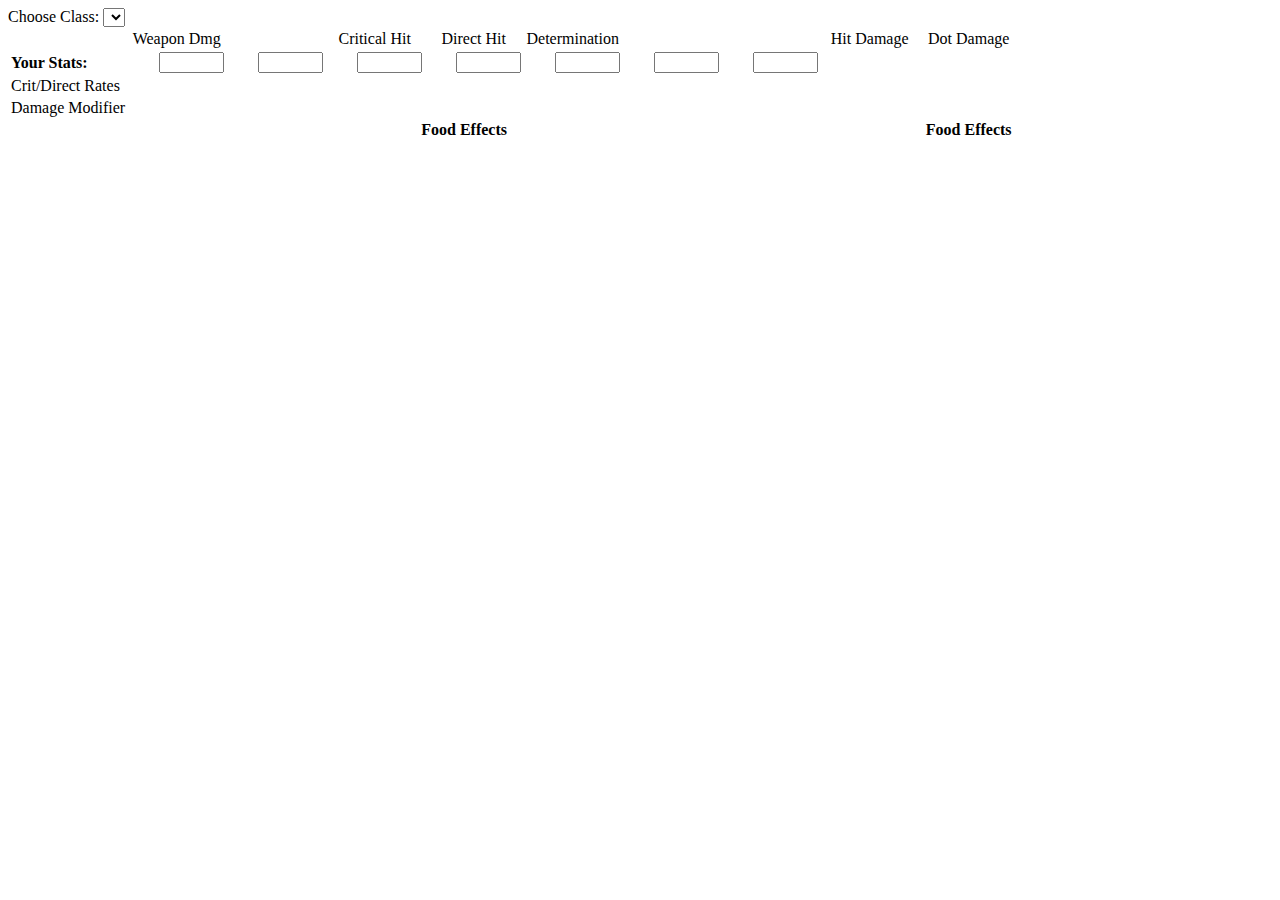
<file: index.html>
<html>
<head>
    <title>FF14 Stat Comparisons - Based on TheoryJerks Spreadsheet</title>
    <script type="text/javascript" src="http://ajax.aspnetcdn.com/ajax/knockout/knockout-3.4.2.js"></script>
    <link rel="stylesheet" href="ff14gearcompare.css">
</head>
<body>
Choose Class: <select data-bind="options: jobList, optionsText: 'displayName', value: selectedJob"></select>
<table>
    <tr align="center">
        <td></td>
        <td style="width: 95px">Weapon Dmg</td>
        <td style="width: 95px" data-bind="text: mainStatName"></td>
        <td style="width: 95px">Critical Hit</td>
        <td style="width: 95px">Direct Hit</td>
        <td style="width: 95px">Determination</td>
        <td style="width: 95px" data-bind="text: speedStatName"></td>
        <!-- ko if: roleStatName -->
        <td style="width: 95px" data-bind="text: roleStatName"></td>
        <!-- /ko -->
        <td style="width: 95px">Hit Damage</td>
        <td style="width: 95px">Dot Damage</td>
    </tr>
    <tr align="right">
        <th align="left">Your Stats:</th>
        <td><input type="text" size="5" data-bind="value: weaponDamage"></td>
        <td><input type="text" size="5" data-bind="value: mainStat"></td>
        <td><input type="text" size="5" data-bind="value: criticalHit"></td>
        <td><input type="text" size="5" data-bind="value: directHit"></td>
        <td><input type="text" size="5" data-bind="value: determination"></td>
        <td><input type="text" size="5" data-bind="value: speedStat"></td>
        <!-- ko if: roleStatName -->
        <td><input type="text" size="5" data-bind="value: roleStat"></td>
        <!-- /ko -->
        <td data-bind="text: hitDamage"></td>
        <td data-bind="text: dotDamage"></td>
    </tr>
    <tr>
        <td>Crit/Direct Rates</td>
        <td></td>
        <td></td>
        <td align="right" data-bind="text: criticalHitRateDisplay"></td>
        <td align="right" data-bind="text: directHitRateDisplay"></td>
        <td></td>
        <td></td>
        <!-- ko if: roleStatName -->
        <td></td>
        <!-- /ko -->
        <td></td>
        <td></td>
    </tr>
    <tr>
        <td>Damage Modifier</td>
        <td></td>
        <td></td>
        <td align="right" data-bind="text: criticalHitDamageDisplay"></td>
        <td align="right" data-bind="text: directHitDamageDisplay"></td>
        <td align="right" data-bind="text: determinationDamageDisplay"></td>
        <td align="right" data-bind="text: speedDamageDisplay"></td>
        <!-- ko if: roleStatName -->
        <td></td>
        <!-- /ko -->
        <td></td>
        <td></td>
    </tr>
    <tr style="margin-top: 2em;">
        <!-- ko if: roleStatName() === null -->
        <th colspan="9" align="center">Food Effects</th>
        <!-- /ko -->
        <!-- ko if: roleStatName -->
        <th colspan="10" align="center">Food Effects</th>
        <!-- /ko -->
    </tr>
    <!-- ko foreach: foodEffects -->
    <tr align="right">
        <td data-bind="text: name"></td>
        <td></td>
        <td></td>
        <td data-bind="text: criticalHitEffect"></td>
        <td data-bind="text: directHitEffect"></td>
        <td data-bind="text: determinationEffect"></td>
        <td data-bind="text: speedEffect"></td>
        <!-- ko if: $root.roleStatName -->
        <td data-bind="text: roleEffect"></td>
        <!-- /ko -->
        <td data-bind="text: hitDamageEffect"></td>
        <td data-bind="text: dotDamageEffect"></td>
    </tr>
    <!-- /ko -->
</table>
</body>
<script type="text/javascript" src="ff14gearcompare-viewmodel.js"></script>
</html>
</file>
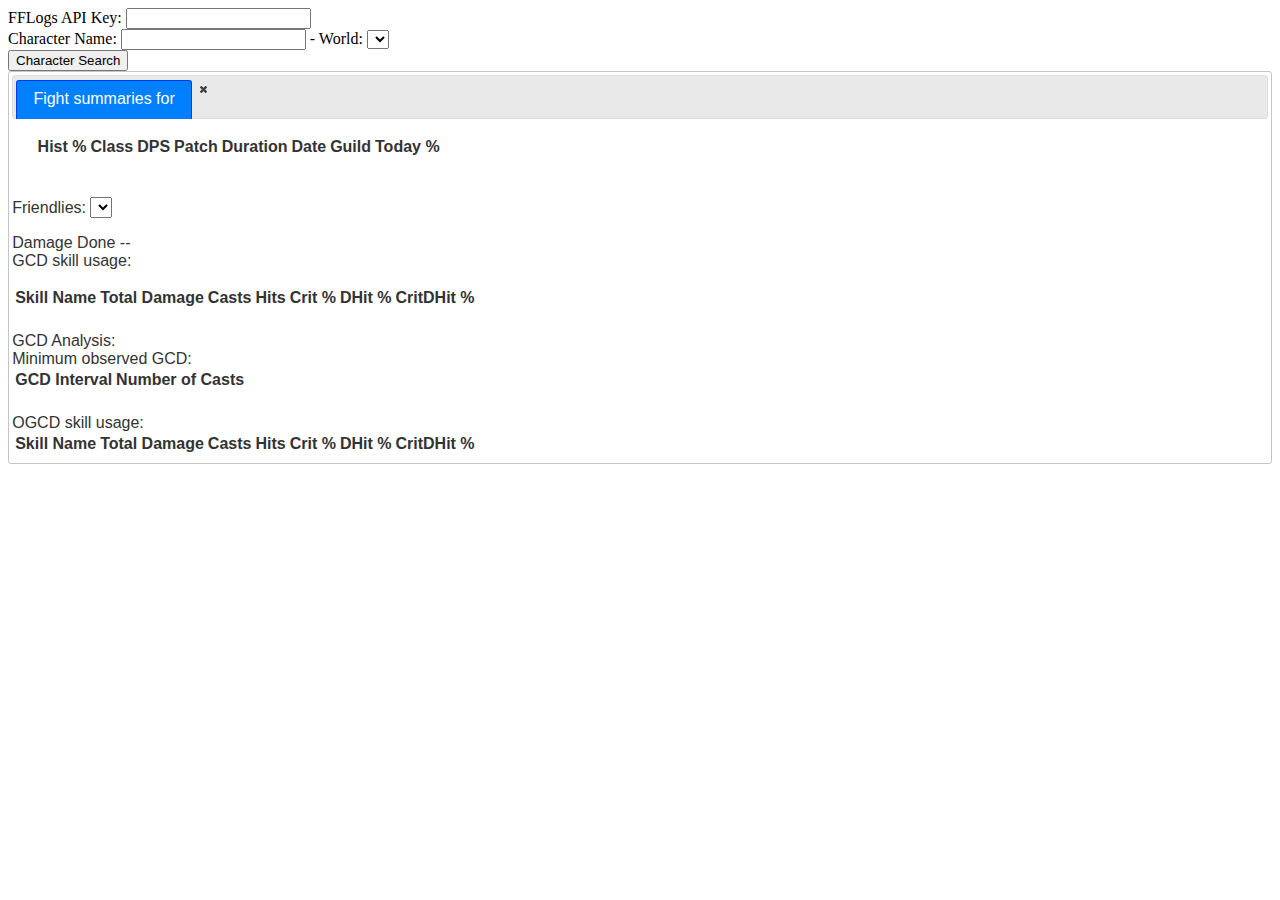
<file: fflogs-deepdive/index.html>
<!DOCTYPE html>
<html lang="en">
<head>
    <meta charset="UTF-8">
    <script type="text/javascript" src="http://ajax.aspnetcdn.com/ajax/knockout/knockout-3.4.2.js"></script>
    <script type="text/javascript" src="lib/ext/jquery-3.3.1.min.js"></script>
    <script type="text/javascript" src="lib/ext/jquery-ui-1.12.1/jquery-ui.min.js"></script>
    <script type="text/javascript" src="lib/classparsers.js"></script>
    <link rel="stylesheet" href="lib/deepdive.css">
    <link rel="stylesheet" href="lib/ext/jquery-ui-1.12.1/jquery-ui.min.css">
    <title>FFLogs Deepdive - Analyze your logs</title>
</head>
<body>
FFLogs API Key: <input type="text" data-bind="value: apiKey">
<br>Character Name: <input type="text" data-bind="value: characterName"> - World: <select data-bind="options: worlds, optionsText: 'world', value: selectedWorld"></select>
<br><input type="button" data-bind="click: characterSearch" value="Character Search">
<div id="tabs">
    <ul>
        <!-- ko foreach: fightlist -->
        <li><a href="#tabs-fightlist">Fight summaries for <span data-bind="text: character"></span></a></li>
        <!-- /ko -->
        <!-- ko foreach: fights -->
        <li><a data-bind="attr: { href: fightlink }, text: displayname"></a> <span class="ui-icon ui-icon-close" role="presentation" data-bind="click: removeFight">Remove</span></li>
        <!-- /ko -->
    </ul>
    <!-- ko foreach: fightlist -->
    <div id="tabs-fightlist">
        <!-- ko foreach: bossList -->
        <div data-bind="text: name" style="font-weight: 700; font-size: large"></div>
        <table>
            <thead>
            <tr>
                <th>Hist %</th>
                <th>Class</th>
                <th>DPS</th>
                <th>Patch</th>
                <th>Duration</th>
                <th>Date</th>
                <th>Guild</th>
                <th>Today %</th>
            </tr>
            </thead>
            <tbody data-bind="foreach: clears">
            <tr data-bind="click: $parents[2].getFight">
                <td data-bind="text: historyPercentile"></td>
                <td><img data-bind="attr: { src: joblink, alt: job }"></td>
                <td data-bind="text: dps"></td>
                <td data-bind="text: patch"></td>
                <td data-bind="text: duration"></td>
                <td data-bind="text: date"></td>
                <td data-bind="text: guild"></td>
                <td data-bind="text: percentile"></td>
            </tr>
            </tbody>
        </table>
        <!-- /ko -->
    </div>
    <!-- /ko -->
    <!-- ko foreach: fights -->
    <div data-bind="attr: { id: fightid }">
        Friendlies: <select data-bind="options: friendlies, optionsText: 'name', optionsValue: 'id', value: selectedFriendly"></select>
        <!-- ko with: selectedFriendlySkills -->
        <div data-bind="text: display"></div>
        <div data-bind="foreach: damage">
            <p>Damage Done --
                <br> GCD skill usage:
            </p>
            <table>
                <thead>
                <tr>
                    <th>Skill Name</th>
                    <th>Total Damage</th>
                    <th>Casts</th>
                    <th>Hits</th>
                    <th>Crit %</th>
                    <th>DHit %</th>
                    <th>CritDHit %</th>
                </tr>
                </thead>
                <tbody data-bind="foreach: gcd">
                <tr>
                    <td data-bind="text: name"></td>
                    <td data-bind="text: damage"></td>
                    <td data-bind="text: casts"></td>
                    <td data-bind="text: hits"></td>
                    <td data-bind="text: critPct"></td>
                    <td data-bind="text: dhitPct"></td>
                    <td data-bind="text: critdhitPct"></td>
                </tr>
                </tbody>
            </table>
            <br> GCD Analysis:
            <br> Minimum observed GCD: <span data-bind="text: minGCD"></span>
            <table>
                <thead>
                <tr>
                    <th>GCD Interval</th>
                    <th>Number of Casts</th>
                </tr>
                </thead>
                <tbody data-bind="foreach: thresholds">
                <tr>
                    <td data-bind="text: display"></td>
                    <td data-bind="text: casts"></td>
                </tr>
                </tbody>
            </table>
            <br> OGCD skill usage:
            <table>
                <thead>
                <tr>
                    <th>Skill Name</th>
                    <th>Total Damage</th>
                    <th>Casts</th>
                    <th>Hits</th>
                    <th>Crit %</th>
                    <th>DHit %</th>
                    <th>CritDHit %</th>
                </tr>
                </thead>
                <tbody data-bind="foreach: ogcd">
                <tr>
                    <td data-bind="text: name"></td>
                    <td data-bind="text: damage"></td>
                    <td data-bind="text: casts"></td>
                    <td data-bind="text: hits"></td>
                    <td data-bind="text: critPct"></td>
                    <td data-bind="text: dhitPct"></td>
                    <td data-bind="text: critdhitPct"></td>
                </tr>
                </tbody>
            </table>
        </div>
        <!-- /ko -->
    </div>
    <!-- /ko -->
</div>
<div id="progressmodal">
Downloading fight information from FFLogs...
<div id="progressbar"></div>
</div>
</body>
<script type="text/javascript" src="lib/viewmodel.js"></script>
<script type="text/javascript">
   $( function() {
       $( "#tabs" ).tabs();
       $( "#progressmodal" ).dialog({
           modal: true,
           height: 300,
           width: 500,
           autoOpen: false
       });
       $( "#progressbar" ).progressbar({
           value: 0
       });
   });
</script>
</html>
</file>
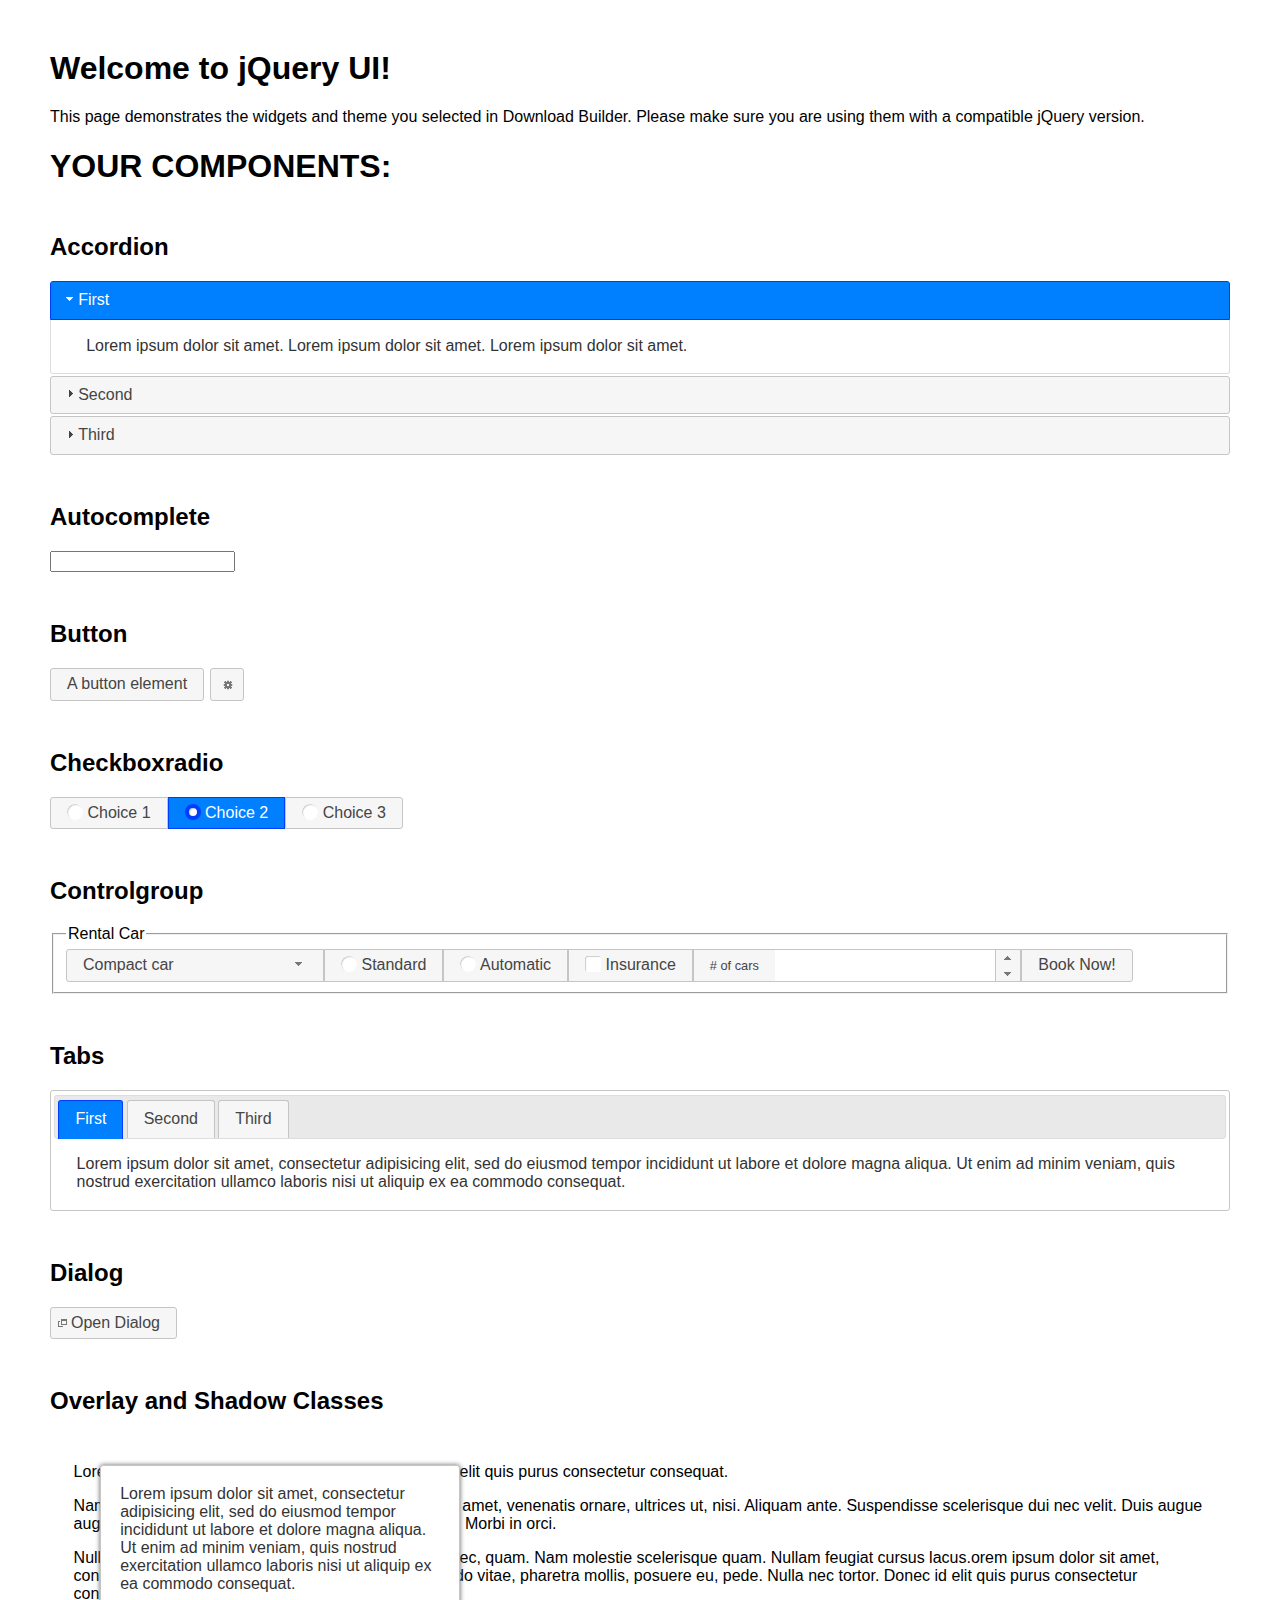
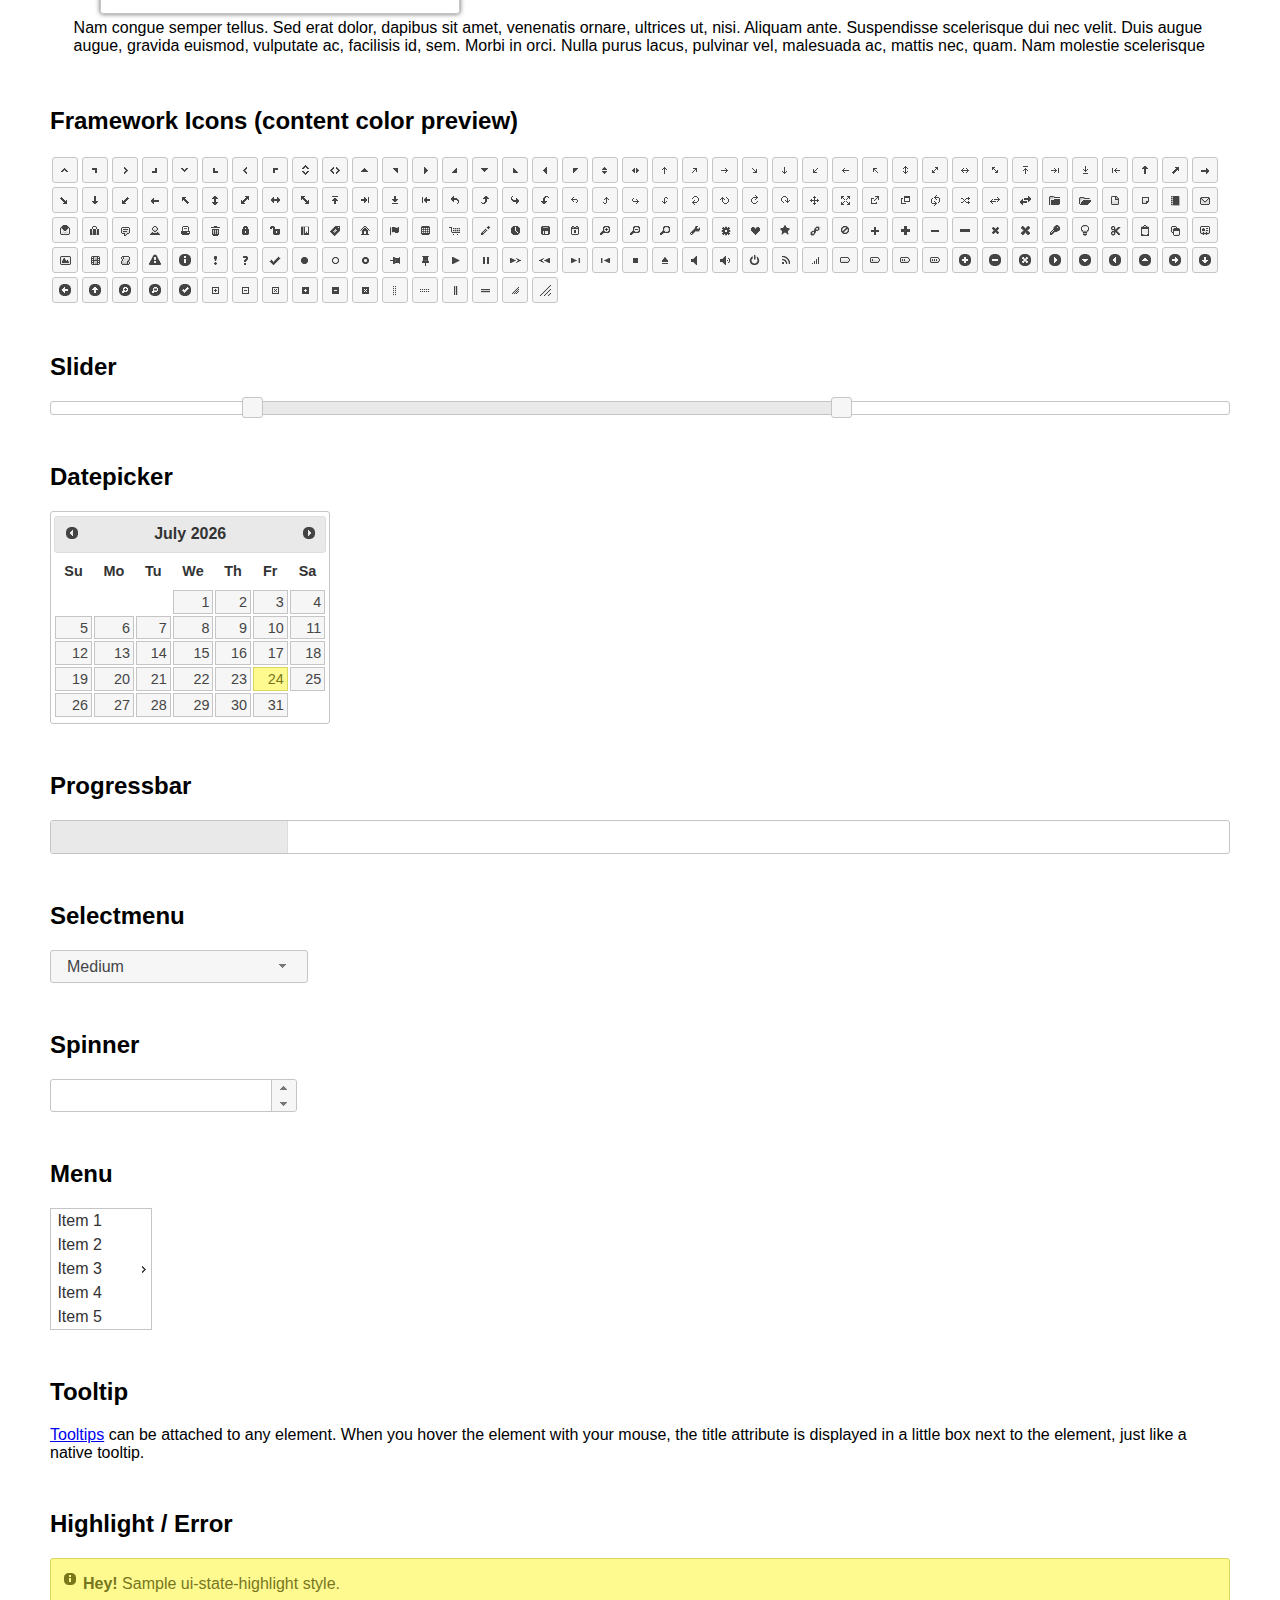
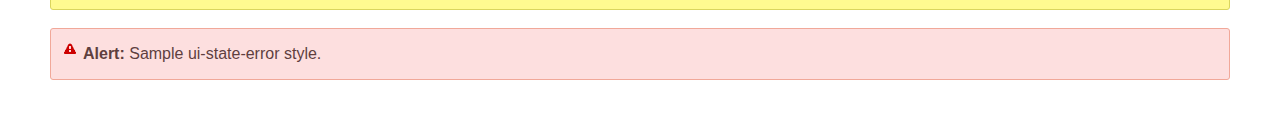
<file: fflogs-deepdive/lib/ext/jquery-ui-1.12.1/index.html>
<!doctype html>
<html lang="us">
<head>
	<meta charset="utf-8">
	<title>jQuery UI Example Page</title>
	<link href="jquery-ui.css" rel="stylesheet">
	<style>
	body{
		font-family: "Trebuchet MS", sans-serif;
		margin: 50px;
	}
	.demoHeaders {
		margin-top: 2em;
	}
	#dialog-link {
		padding: .4em 1em .4em 20px;
		text-decoration: none;
		position: relative;
	}
	#dialog-link span.ui-icon {
		margin: 0 5px 0 0;
		position: absolute;
		left: .2em;
		top: 50%;
		margin-top: -8px;
	}
	#icons {
		margin: 0;
		padding: 0;
	}
	#icons li {
		margin: 2px;
		position: relative;
		padding: 4px 0;
		cursor: pointer;
		float: left;
		list-style: none;
	}
	#icons span.ui-icon {
		float: left;
		margin: 0 4px;
	}
	.fakewindowcontain .ui-widget-overlay {
		position: absolute;
	}
	select {
		width: 200px;
	}
	</style>
</head>
<body>

<h1>Welcome to jQuery UI!</h1>

<div class="ui-widget">
	<p>This page demonstrates the widgets and theme you selected in Download Builder. Please make sure you are using them with a compatible jQuery version.</p>
</div>

<h1>YOUR COMPONENTS:</h1>


<!-- Accordion -->
<h2 class="demoHeaders">Accordion</h2>
<div id="accordion">
	<h3>First</h3>
	<div>Lorem ipsum dolor sit amet. Lorem ipsum dolor sit amet. Lorem ipsum dolor sit amet.</div>
	<h3>Second</h3>
	<div>Phasellus mattis tincidunt nibh.</div>
	<h3>Third</h3>
	<div>Nam dui erat, auctor a, dignissim quis.</div>
</div>



<!-- Autocomplete -->
<h2 class="demoHeaders">Autocomplete</h2>
<div>
	<input id="autocomplete" title="type &quot;a&quot;">
</div>



<!-- Button -->
<h2 class="demoHeaders">Button</h2>
<button id="button">A button element</button>
<button id="button-icon">An icon-only button</button>



<!-- Checkboxradio -->
<h2 class="demoHeaders">Checkboxradio</h2>
<form style="margin-top: 1em;">
	<div id="radioset">
		<input type="radio" id="radio1" name="radio"><label for="radio1">Choice 1</label>
		<input type="radio" id="radio2" name="radio" checked="checked"><label for="radio2">Choice 2</label>
		<input type="radio" id="radio3" name="radio"><label for="radio3">Choice 3</label>
	</div>
</form>



<!-- Controlgroup -->
<h2 class="demoHeaders">Controlgroup</h2>
<fieldset>
	<legend>Rental Car</legend>
	<div id="controlgroup">
		<select id="car-type">
			<option>Compact car</option>
			<option>Midsize car</option>
			<option>Full size car</option>
			<option>SUV</option>
			<option>Luxury</option>
			<option>Truck</option>
			<option>Van</option>
		</select>
		<label for="transmission-standard">Standard</label>
		<input type="radio" name="transmission" id="transmission-standard">
		<label for="transmission-automatic">Automatic</label>
		<input type="radio" name="transmission" id="transmission-automatic">
		<label for="insurance">Insurance</label>
		<input type="checkbox" name="insurance" id="insurance">
		<label for="horizontal-spinner" class="ui-controlgroup-label"># of cars</label>
		<input id="horizontal-spinner" class="ui-spinner-input">
		<button>Book Now!</button>
	</div>
</fieldset>



<!-- Tabs -->
<h2 class="demoHeaders">Tabs</h2>
<div id="tabs">
	<ul>
		<li><a href="#tabs-1">First</a></li>
		<li><a href="#tabs-2">Second</a></li>
		<li><a href="#tabs-3">Third</a></li>
	</ul>
	<div id="tabs-1">Lorem ipsum dolor sit amet, consectetur adipisicing elit, sed do eiusmod tempor incididunt ut labore et dolore magna aliqua. Ut enim ad minim veniam, quis nostrud exercitation ullamco laboris nisi ut aliquip ex ea commodo consequat.</div>
	<div id="tabs-2">Phasellus mattis tincidunt nibh. Cras orci urna, blandit id, pretium vel, aliquet ornare, felis. Maecenas scelerisque sem non nisl. Fusce sed lorem in enim dictum bibendum.</div>
	<div id="tabs-3">Nam dui erat, auctor a, dignissim quis, sollicitudin eu, felis. Pellentesque nisi urna, interdum eget, sagittis et, consequat vestibulum, lacus. Mauris porttitor ullamcorper augue.</div>
</div>



<h2 class="demoHeaders">Dialog</h2>
<p>
	<button id="dialog-link" class="ui-button ui-corner-all ui-widget">
		<span class="ui-icon ui-icon-newwin"></span>Open Dialog
	</button>
</p>

<h2 class="demoHeaders">Overlay and Shadow Classes</h2>
<div style="position: relative; width: 96%; height: 200px; padding:1% 2%; overflow:hidden;" class="fakewindowcontain">
	<p>Lorem ipsum dolor sit amet,  Nulla nec tortor. Donec id elit quis purus consectetur consequat. </p><p>Nam congue semper tellus. Sed erat dolor, dapibus sit amet, venenatis ornare, ultrices ut, nisi. Aliquam ante. Suspendisse scelerisque dui nec velit. Duis augue augue, gravida euismod, vulputate ac, facilisis id, sem. Morbi in orci. </p><p>Nulla purus lacus, pulvinar vel, malesuada ac, mattis nec, quam. Nam molestie scelerisque quam. Nullam feugiat cursus lacus.orem ipsum dolor sit amet, consectetur adipiscing elit. Donec libero risus, commodo vitae, pharetra mollis, posuere eu, pede. Nulla nec tortor. Donec id elit quis purus consectetur consequat. </p><p>Nam congue semper tellus. Sed erat dolor, dapibus sit amet, venenatis ornare, ultrices ut, nisi. Aliquam ante. Suspendisse scelerisque dui nec velit. Duis augue augue, gravida euismod, vulputate ac, facilisis id, sem. Morbi in orci. Nulla purus lacus, pulvinar vel, malesuada ac, mattis nec, quam. Nam molestie scelerisque quam. </p><p>Nullam feugiat cursus lacus.orem ipsum dolor sit amet, consectetur adipiscing elit. Donec libero risus, commodo vitae, pharetra mollis, posuere eu, pede. Nulla nec tortor. Donec id elit quis purus consectetur consequat. Nam congue semper tellus. Sed erat dolor, dapibus sit amet, venenatis ornare, ultrices ut, nisi. Aliquam ante. </p><p>Suspendisse scelerisque dui nec velit. Duis augue augue, gravida euismod, vulputate ac, facilisis id, sem. Morbi in orci. Nulla purus lacus, pulvinar vel, malesuada ac, mattis nec, quam. Nam molestie scelerisque quam. Nullam feugiat cursus lacus.orem ipsum dolor sit amet, consectetur adipiscing elit. Donec libero risus, commodo vitae, pharetra mollis, posuere eu, pede. Nulla nec tortor. Donec id elit quis purus consectetur consequat. Nam congue semper tellus. Sed erat dolor, dapibus sit amet, venenatis ornare, ultrices ut, nisi. </p>

	<!-- ui-dialog -->
	<div class="ui-widget-overlay ui-front"></div>
	<div style="position: absolute; width: 320px; left: 50px; top: 30px; padding: 1.2em" class="ui-widget ui-front ui-widget-content ui-corner-all ui-widget-shadow">
		Lorem ipsum dolor sit amet, consectetur adipisicing elit, sed do eiusmod tempor incididunt ut labore et dolore magna aliqua. Ut enim ad minim veniam, quis nostrud exercitation ullamco laboris nisi ut aliquip ex ea commodo consequat.
	</div>

</div>

<!-- ui-dialog -->
<div id="dialog" title="Dialog Title">
	<p>Lorem ipsum dolor sit amet, consectetur adipisicing elit, sed do eiusmod tempor incididunt ut labore et dolore magna aliqua. Ut enim ad minim veniam, quis nostrud exercitation ullamco laboris nisi ut aliquip ex ea commodo consequat.</p>
</div>



<h2 class="demoHeaders">Framework Icons (content color preview)</h2>
<ul id="icons" class="ui-widget ui-helper-clearfix">
	<li class="ui-state-default ui-corner-all" title=".ui-icon-caret-1-n"><span class="ui-icon ui-icon-caret-1-n"></span></li>
	<li class="ui-state-default ui-corner-all" title=".ui-icon-caret-1-ne"><span class="ui-icon ui-icon-caret-1-ne"></span></li>
	<li class="ui-state-default ui-corner-all" title=".ui-icon-caret-1-e"><span class="ui-icon ui-icon-caret-1-e"></span></li>
	<li class="ui-state-default ui-corner-all" title=".ui-icon-caret-1-se"><span class="ui-icon ui-icon-caret-1-se"></span></li>
	<li class="ui-state-default ui-corner-all" title=".ui-icon-caret-1-s"><span class="ui-icon ui-icon-caret-1-s"></span></li>
	<li class="ui-state-default ui-corner-all" title=".ui-icon-caret-1-sw"><span class="ui-icon ui-icon-caret-1-sw"></span></li>
	<li class="ui-state-default ui-corner-all" title=".ui-icon-caret-1-w"><span class="ui-icon ui-icon-caret-1-w"></span></li>
	<li class="ui-state-default ui-corner-all" title=".ui-icon-caret-1-nw"><span class="ui-icon ui-icon-caret-1-nw"></span></li>
	<li class="ui-state-default ui-corner-all" title=".ui-icon-caret-2-n-s"><span class="ui-icon ui-icon-caret-2-n-s"></span></li>
	<li class="ui-state-default ui-corner-all" title=".ui-icon-caret-2-e-w"><span class="ui-icon ui-icon-caret-2-e-w"></span></li>
	<li class="ui-state-default ui-corner-all" title=".ui-icon-triangle-1-n"><span class="ui-icon ui-icon-triangle-1-n"></span></li>
	<li class="ui-state-default ui-corner-all" title=".ui-icon-triangle-1-ne"><span class="ui-icon ui-icon-triangle-1-ne"></span></li>
	<li class="ui-state-default ui-corner-all" title=".ui-icon-triangle-1-e"><span class="ui-icon ui-icon-triangle-1-e"></span></li>
	<li class="ui-state-default ui-corner-all" title=".ui-icon-triangle-1-se"><span class="ui-icon ui-icon-triangle-1-se"></span></li>
	<li class="ui-state-default ui-corner-all" title=".ui-icon-triangle-1-s"><span class="ui-icon ui-icon-triangle-1-s"></span></li>
	<li class="ui-state-default ui-corner-all" title=".ui-icon-triangle-1-sw"><span class="ui-icon ui-icon-triangle-1-sw"></span></li>
	<li class="ui-state-default ui-corner-all" title=".ui-icon-triangle-1-w"><span class="ui-icon ui-icon-triangle-1-w"></span></li>
	<li class="ui-state-default ui-corner-all" title=".ui-icon-triangle-1-nw"><span class="ui-icon ui-icon-triangle-1-nw"></span></li>
	<li class="ui-state-default ui-corner-all" title=".ui-icon-triangle-2-n-s"><span class="ui-icon ui-icon-triangle-2-n-s"></span></li>
	<li class="ui-state-default ui-corner-all" title=".ui-icon-triangle-2-e-w"><span class="ui-icon ui-icon-triangle-2-e-w"></span></li>
	<li class="ui-state-default ui-corner-all" title=".ui-icon-arrow-1-n"><span class="ui-icon ui-icon-arrow-1-n"></span></li>
	<li class="ui-state-default ui-corner-all" title=".ui-icon-arrow-1-ne"><span class="ui-icon ui-icon-arrow-1-ne"></span></li>
	<li class="ui-state-default ui-corner-all" title=".ui-icon-arrow-1-e"><span class="ui-icon ui-icon-arrow-1-e"></span></li>
	<li class="ui-state-default ui-corner-all" title=".ui-icon-arrow-1-se"><span class="ui-icon ui-icon-arrow-1-se"></span></li>
	<li class="ui-state-default ui-corner-all" title=".ui-icon-arrow-1-s"><span class="ui-icon ui-icon-arrow-1-s"></span></li>
	<li class="ui-state-default ui-corner-all" title=".ui-icon-arrow-1-sw"><span class="ui-icon ui-icon-arrow-1-sw"></span></li>
	<li class="ui-state-default ui-corner-all" title=".ui-icon-arrow-1-w"><span class="ui-icon ui-icon-arrow-1-w"></span></li>
	<li class="ui-state-default ui-corner-all" title=".ui-icon-arrow-1-nw"><span class="ui-icon ui-icon-arrow-1-nw"></span></li>
	<li class="ui-state-default ui-corner-all" title=".ui-icon-arrow-2-n-s"><span class="ui-icon ui-icon-arrow-2-n-s"></span></li>
	<li class="ui-state-default ui-corner-all" title=".ui-icon-arrow-2-ne-sw"><span class="ui-icon ui-icon-arrow-2-ne-sw"></span></li>
	<li class="ui-state-default ui-corner-all" title=".ui-icon-arrow-2-e-w"><span class="ui-icon ui-icon-arrow-2-e-w"></span></li>
	<li class="ui-state-default ui-corner-all" title=".ui-icon-arrow-2-se-nw"><span class="ui-icon ui-icon-arrow-2-se-nw"></span></li>
	<li class="ui-state-default ui-corner-all" title=".ui-icon-arrowstop-1-n"><span class="ui-icon ui-icon-arrowstop-1-n"></span></li>
	<li class="ui-state-default ui-corner-all" title=".ui-icon-arrowstop-1-e"><span class="ui-icon ui-icon-arrowstop-1-e"></span></li>
	<li class="ui-state-default ui-corner-all" title=".ui-icon-arrowstop-1-s"><span class="ui-icon ui-icon-arrowstop-1-s"></span></li>
	<li class="ui-state-default ui-corner-all" title=".ui-icon-arrowstop-1-w"><span class="ui-icon ui-icon-arrowstop-1-w"></span></li>
	<li class="ui-state-default ui-corner-all" title=".ui-icon-arrowthick-1-n"><span class="ui-icon ui-icon-arrowthick-1-n"></span></li>
	<li class="ui-state-default ui-corner-all" title=".ui-icon-arrowthick-1-ne"><span class="ui-icon ui-icon-arrowthick-1-ne"></span></li>
	<li class="ui-state-default ui-corner-all" title=".ui-icon-arrowthick-1-e"><span class="ui-icon ui-icon-arrowthick-1-e"></span></li>
	<li class="ui-state-default ui-corner-all" title=".ui-icon-arrowthick-1-se"><span class="ui-icon ui-icon-arrowthick-1-se"></span></li>
	<li class="ui-state-default ui-corner-all" title=".ui-icon-arrowthick-1-s"><span class="ui-icon ui-icon-arrowthick-1-s"></span></li>
	<li class="ui-state-default ui-corner-all" title=".ui-icon-arrowthick-1-sw"><span class="ui-icon ui-icon-arrowthick-1-sw"></span></li>
	<li class="ui-state-default ui-corner-all" title=".ui-icon-arrowthick-1-w"><span class="ui-icon ui-icon-arrowthick-1-w"></span></li>
	<li class="ui-state-default ui-corner-all" title=".ui-icon-arrowthick-1-nw"><span class="ui-icon ui-icon-arrowthick-1-nw"></span></li>
	<li class="ui-state-default ui-corner-all" title=".ui-icon-arrowthick-2-n-s"><span class="ui-icon ui-icon-arrowthick-2-n-s"></span></li>
	<li class="ui-state-default ui-corner-all" title=".ui-icon-arrowthick-2-ne-sw"><span class="ui-icon ui-icon-arrowthick-2-ne-sw"></span></li>
	<li class="ui-state-default ui-corner-all" title=".ui-icon-arrowthick-2-e-w"><span class="ui-icon ui-icon-arrowthick-2-e-w"></span></li>
	<li class="ui-state-default ui-corner-all" title=".ui-icon-arrowthick-2-se-nw"><span class="ui-icon ui-icon-arrowthick-2-se-nw"></span></li>
	<li class="ui-state-default ui-corner-all" title=".ui-icon-arrowthickstop-1-n"><span class="ui-icon ui-icon-arrowthickstop-1-n"></span></li>
	<li class="ui-state-default ui-corner-all" title=".ui-icon-arrowthickstop-1-e"><span class="ui-icon ui-icon-arrowthickstop-1-e"></span></li>
	<li class="ui-state-default ui-corner-all" title=".ui-icon-arrowthickstop-1-s"><span class="ui-icon ui-icon-arrowthickstop-1-s"></span></li>
	<li class="ui-state-default ui-corner-all" title=".ui-icon-arrowthickstop-1-w"><span class="ui-icon ui-icon-arrowthickstop-1-w"></span></li>
	<li class="ui-state-default ui-corner-all" title=".ui-icon-arrowreturnthick-1-w"><span class="ui-icon ui-icon-arrowreturnthick-1-w"></span></li>
	<li class="ui-state-default ui-corner-all" title=".ui-icon-arrowreturnthick-1-n"><span class="ui-icon ui-icon-arrowreturnthick-1-n"></span></li>
	<li class="ui-state-default ui-corner-all" title=".ui-icon-arrowreturnthick-1-e"><span class="ui-icon ui-icon-arrowreturnthick-1-e"></span></li>
	<li class="ui-state-default ui-corner-all" title=".ui-icon-arrowreturnthick-1-s"><span class="ui-icon ui-icon-arrowreturnthick-1-s"></span></li>
	<li class="ui-state-default ui-corner-all" title=".ui-icon-arrowreturn-1-w"><span class="ui-icon ui-icon-arrowreturn-1-w"></span></li>
	<li class="ui-state-default ui-corner-all" title=".ui-icon-arrowreturn-1-n"><span class="ui-icon ui-icon-arrowreturn-1-n"></span></li>
	<li class="ui-state-default ui-corner-all" title=".ui-icon-arrowreturn-1-e"><span class="ui-icon ui-icon-arrowreturn-1-e"></span></li>
	<li class="ui-state-default ui-corner-all" title=".ui-icon-arrowreturn-1-s"><span class="ui-icon ui-icon-arrowreturn-1-s"></span></li>
	<li class="ui-state-default ui-corner-all" title=".ui-icon-arrowrefresh-1-w"><span class="ui-icon ui-icon-arrowrefresh-1-w"></span></li>
	<li class="ui-state-default ui-corner-all" title=".ui-icon-arrowrefresh-1-n"><span class="ui-icon ui-icon-arrowrefresh-1-n"></span></li>
	<li class="ui-state-default ui-corner-all" title=".ui-icon-arrowrefresh-1-e"><span class="ui-icon ui-icon-arrowrefresh-1-e"></span></li>
	<li class="ui-state-default ui-corner-all" title=".ui-icon-arrowrefresh-1-s"><span class="ui-icon ui-icon-arrowrefresh-1-s"></span></li>
	<li class="ui-state-default ui-corner-all" title=".ui-icon-arrow-4"><span class="ui-icon ui-icon-arrow-4"></span></li>
	<li class="ui-state-default ui-corner-all" title=".ui-icon-arrow-4-diag"><span class="ui-icon ui-icon-arrow-4-diag"></span></li>
	<li class="ui-state-default ui-corner-all" title=".ui-icon-extlink"><span class="ui-icon ui-icon-extlink"></span></li>
	<li class="ui-state-default ui-corner-all" title=".ui-icon-newwin"><span class="ui-icon ui-icon-newwin"></span></li>
	<li class="ui-state-default ui-corner-all" title=".ui-icon-refresh"><span class="ui-icon ui-icon-refresh"></span></li>
	<li class="ui-state-default ui-corner-all" title=".ui-icon-shuffle"><span class="ui-icon ui-icon-shuffle"></span></li>
	<li class="ui-state-default ui-corner-all" title=".ui-icon-transfer-e-w"><span class="ui-icon ui-icon-transfer-e-w"></span></li>
	<li class="ui-state-default ui-corner-all" title=".ui-icon-transferthick-e-w"><span class="ui-icon ui-icon-transferthick-e-w"></span></li>
	<li class="ui-state-default ui-corner-all" title=".ui-icon-folder-collapsed"><span class="ui-icon ui-icon-folder-collapsed"></span></li>
	<li class="ui-state-default ui-corner-all" title=".ui-icon-folder-open"><span class="ui-icon ui-icon-folder-open"></span></li>
	<li class="ui-state-default ui-corner-all" title=".ui-icon-document"><span class="ui-icon ui-icon-document"></span></li>
	<li class="ui-state-default ui-corner-all" title=".ui-icon-document-b"><span class="ui-icon ui-icon-document-b"></span></li>
	<li class="ui-state-default ui-corner-all" title=".ui-icon-note"><span class="ui-icon ui-icon-note"></span></li>
	<li class="ui-state-default ui-corner-all" title=".ui-icon-mail-closed"><span class="ui-icon ui-icon-mail-closed"></span></li>
	<li class="ui-state-default ui-corner-all" title=".ui-icon-mail-open"><span class="ui-icon ui-icon-mail-open"></span></li>
	<li class="ui-state-default ui-corner-all" title=".ui-icon-suitcase"><span class="ui-icon ui-icon-suitcase"></span></li>
	<li class="ui-state-default ui-corner-all" title=".ui-icon-comment"><span class="ui-icon ui-icon-comment"></span></li>
	<li class="ui-state-default ui-corner-all" title=".ui-icon-person"><span class="ui-icon ui-icon-person"></span></li>
	<li class="ui-state-default ui-corner-all" title=".ui-icon-print"><span class="ui-icon ui-icon-print"></span></li>
	<li class="ui-state-default ui-corner-all" title=".ui-icon-trash"><span class="ui-icon ui-icon-trash"></span></li>
	<li class="ui-state-default ui-corner-all" title=".ui-icon-locked"><span class="ui-icon ui-icon-locked"></span></li>
	<li class="ui-state-default ui-corner-all" title=".ui-icon-unlocked"><span class="ui-icon ui-icon-unlocked"></span></li>
	<li class="ui-state-default ui-corner-all" title=".ui-icon-bookmark"><span class="ui-icon ui-icon-bookmark"></span></li>
	<li class="ui-state-default ui-corner-all" title=".ui-icon-tag"><span class="ui-icon ui-icon-tag"></span></li>
	<li class="ui-state-default ui-corner-all" title=".ui-icon-home"><span class="ui-icon ui-icon-home"></span></li>
	<li class="ui-state-default ui-corner-all" title=".ui-icon-flag"><span class="ui-icon ui-icon-flag"></span></li>
	<li class="ui-state-default ui-corner-all" title=".ui-icon-calculator"><span class="ui-icon ui-icon-calculator"></span></li>
	<li class="ui-state-default ui-corner-all" title=".ui-icon-cart"><span class="ui-icon ui-icon-cart"></span></li>
	<li class="ui-state-default ui-corner-all" title=".ui-icon-pencil"><span class="ui-icon ui-icon-pencil"></span></li>
	<li class="ui-state-default ui-corner-all" title=".ui-icon-clock"><span class="ui-icon ui-icon-clock"></span></li>
	<li class="ui-state-default ui-corner-all" title=".ui-icon-disk"><span class="ui-icon ui-icon-disk"></span></li>
	<li class="ui-state-default ui-corner-all" title=".ui-icon-calendar"><span class="ui-icon ui-icon-calendar"></span></li>
	<li class="ui-state-default ui-corner-all" title=".ui-icon-zoomin"><span class="ui-icon ui-icon-zoomin"></span></li>
	<li class="ui-state-default ui-corner-all" title=".ui-icon-zoomout"><span class="ui-icon ui-icon-zoomout"></span></li>
	<li class="ui-state-default ui-corner-all" title=".ui-icon-search"><span class="ui-icon ui-icon-search"></span></li>
	<li class="ui-state-default ui-corner-all" title=".ui-icon-wrench"><span class="ui-icon ui-icon-wrench"></span></li>
	<li class="ui-state-default ui-corner-all" title=".ui-icon-gear"><span class="ui-icon ui-icon-gear"></span></li>
	<li class="ui-state-default ui-corner-all" title=".ui-icon-heart"><span class="ui-icon ui-icon-heart"></span></li>
	<li class="ui-state-default ui-corner-all" title=".ui-icon-star"><span class="ui-icon ui-icon-star"></span></li>
	<li class="ui-state-default ui-corner-all" title=".ui-icon-link"><span class="ui-icon ui-icon-link"></span></li>
	<li class="ui-state-default ui-corner-all" title=".ui-icon-cancel"><span class="ui-icon ui-icon-cancel"></span></li>
	<li class="ui-state-default ui-corner-all" title=".ui-icon-plus"><span class="ui-icon ui-icon-plus"></span></li>
	<li class="ui-state-default ui-corner-all" title=".ui-icon-plusthick"><span class="ui-icon ui-icon-plusthick"></span></li>
	<li class="ui-state-default ui-corner-all" title=".ui-icon-minus"><span class="ui-icon ui-icon-minus"></span></li>
	<li class="ui-state-default ui-corner-all" title=".ui-icon-minusthick"><span class="ui-icon ui-icon-minusthick"></span></li>
	<li class="ui-state-default ui-corner-all" title=".ui-icon-close"><span class="ui-icon ui-icon-close"></span></li>
	<li class="ui-state-default ui-corner-all" title=".ui-icon-closethick"><span class="ui-icon ui-icon-closethick"></span></li>
	<li class="ui-state-default ui-corner-all" title=".ui-icon-key"><span class="ui-icon ui-icon-key"></span></li>
	<li class="ui-state-default ui-corner-all" title=".ui-icon-lightbulb"><span class="ui-icon ui-icon-lightbulb"></span></li>
	<li class="ui-state-default ui-corner-all" title=".ui-icon-scissors"><span class="ui-icon ui-icon-scissors"></span></li>
	<li class="ui-state-default ui-corner-all" title=".ui-icon-clipboard"><span class="ui-icon ui-icon-clipboard"></span></li>
	<li class="ui-state-default ui-corner-all" title=".ui-icon-copy"><span class="ui-icon ui-icon-copy"></span></li>
	<li class="ui-state-default ui-corner-all" title=".ui-icon-contact"><span class="ui-icon ui-icon-contact"></span></li>
	<li class="ui-state-default ui-corner-all" title=".ui-icon-image"><span class="ui-icon ui-icon-image"></span></li>
	<li class="ui-state-default ui-corner-all" title=".ui-icon-video"><span class="ui-icon ui-icon-video"></span></li>
	<li class="ui-state-default ui-corner-all" title=".ui-icon-script"><span class="ui-icon ui-icon-script"></span></li>
	<li class="ui-state-default ui-corner-all" title=".ui-icon-alert"><span class="ui-icon ui-icon-alert"></span></li>
	<li class="ui-state-default ui-corner-all" title=".ui-icon-info"><span class="ui-icon ui-icon-info"></span></li>
	<li class="ui-state-default ui-corner-all" title=".ui-icon-notice"><span class="ui-icon ui-icon-notice"></span></li>
	<li class="ui-state-default ui-corner-all" title=".ui-icon-help"><span class="ui-icon ui-icon-help"></span></li>
	<li class="ui-state-default ui-corner-all" title=".ui-icon-check"><span class="ui-icon ui-icon-check"></span></li>
	<li class="ui-state-default ui-corner-all" title=".ui-icon-bullet"><span class="ui-icon ui-icon-bullet"></span></li>
	<li class="ui-state-default ui-corner-all" title=".ui-icon-radio-off"><span class="ui-icon ui-icon-radio-off"></span></li>
	<li class="ui-state-default ui-corner-all" title=".ui-icon-radio-on"><span class="ui-icon ui-icon-radio-on"></span></li>
	<li class="ui-state-default ui-corner-all" title=".ui-icon-pin-w"><span class="ui-icon ui-icon-pin-w"></span></li>
	<li class="ui-state-default ui-corner-all" title=".ui-icon-pin-s"><span class="ui-icon ui-icon-pin-s"></span></li>
	<li class="ui-state-default ui-corner-all" title=".ui-icon-play"><span class="ui-icon ui-icon-play"></span></li>
	<li class="ui-state-default ui-corner-all" title=".ui-icon-pause"><span class="ui-icon ui-icon-pause"></span></li>
	<li class="ui-state-default ui-corner-all" title=".ui-icon-seek-next"><span class="ui-icon ui-icon-seek-next"></span></li>
	<li class="ui-state-default ui-corner-all" title=".ui-icon-seek-prev"><span class="ui-icon ui-icon-seek-prev"></span></li>
	<li class="ui-state-default ui-corner-all" title=".ui-icon-seek-end"><span class="ui-icon ui-icon-seek-end"></span></li>
	<li class="ui-state-default ui-corner-all" title=".ui-icon-seek-first"><span class="ui-icon ui-icon-seek-first"></span></li>
	<li class="ui-state-default ui-corner-all" title=".ui-icon-stop"><span class="ui-icon ui-icon-stop"></span></li>
	<li class="ui-state-default ui-corner-all" title=".ui-icon-eject"><span class="ui-icon ui-icon-eject"></span></li>
	<li class="ui-state-default ui-corner-all" title=".ui-icon-volume-off"><span class="ui-icon ui-icon-volume-off"></span></li>
	<li class="ui-state-default ui-corner-all" title=".ui-icon-volume-on"><span class="ui-icon ui-icon-volume-on"></span></li>
	<li class="ui-state-default ui-corner-all" title=".ui-icon-power"><span class="ui-icon ui-icon-power"></span></li>
	<li class="ui-state-default ui-corner-all" title=".ui-icon-signal-diag"><span class="ui-icon ui-icon-signal-diag"></span></li>
	<li class="ui-state-default ui-corner-all" title=".ui-icon-signal"><span class="ui-icon ui-icon-signal"></span></li>
	<li class="ui-state-default ui-corner-all" title=".ui-icon-battery-0"><span class="ui-icon ui-icon-battery-0"></span></li>
	<li class="ui-state-default ui-corner-all" title=".ui-icon-battery-1"><span class="ui-icon ui-icon-battery-1"></span></li>
	<li class="ui-state-default ui-corner-all" title=".ui-icon-battery-2"><span class="ui-icon ui-icon-battery-2"></span></li>
	<li class="ui-state-default ui-corner-all" title=".ui-icon-battery-3"><span class="ui-icon ui-icon-battery-3"></span></li>
	<li class="ui-state-default ui-corner-all" title=".ui-icon-circle-plus"><span class="ui-icon ui-icon-circle-plus"></span></li>
	<li class="ui-state-default ui-corner-all" title=".ui-icon-circle-minus"><span class="ui-icon ui-icon-circle-minus"></span></li>
	<li class="ui-state-default ui-corner-all" title=".ui-icon-circle-close"><span class="ui-icon ui-icon-circle-close"></span></li>
	<li class="ui-state-default ui-corner-all" title=".ui-icon-circle-triangle-e"><span class="ui-icon ui-icon-circle-triangle-e"></span></li>
	<li class="ui-state-default ui-corner-all" title=".ui-icon-circle-triangle-s"><span class="ui-icon ui-icon-circle-triangle-s"></span></li>
	<li class="ui-state-default ui-corner-all" title=".ui-icon-circle-triangle-w"><span class="ui-icon ui-icon-circle-triangle-w"></span></li>
	<li class="ui-state-default ui-corner-all" title=".ui-icon-circle-triangle-n"><span class="ui-icon ui-icon-circle-triangle-n"></span></li>
	<li class="ui-state-default ui-corner-all" title=".ui-icon-circle-arrow-e"><span class="ui-icon ui-icon-circle-arrow-e"></span></li>
	<li class="ui-state-default ui-corner-all" title=".ui-icon-circle-arrow-s"><span class="ui-icon ui-icon-circle-arrow-s"></span></li>
	<li class="ui-state-default ui-corner-all" title=".ui-icon-circle-arrow-w"><span class="ui-icon ui-icon-circle-arrow-w"></span></li>
	<li class="ui-state-default ui-corner-all" title=".ui-icon-circle-arrow-n"><span class="ui-icon ui-icon-circle-arrow-n"></span></li>
	<li class="ui-state-default ui-corner-all" title=".ui-icon-circle-zoomin"><span class="ui-icon ui-icon-circle-zoomin"></span></li>
	<li class="ui-state-default ui-corner-all" title=".ui-icon-circle-zoomout"><span class="ui-icon ui-icon-circle-zoomout"></span></li>
	<li class="ui-state-default ui-corner-all" title=".ui-icon-circle-check"><span class="ui-icon ui-icon-circle-check"></span></li>
	<li class="ui-state-default ui-corner-all" title=".ui-icon-circlesmall-plus"><span class="ui-icon ui-icon-circlesmall-plus"></span></li>
	<li class="ui-state-default ui-corner-all" title=".ui-icon-circlesmall-minus"><span class="ui-icon ui-icon-circlesmall-minus"></span></li>
	<li class="ui-state-default ui-corner-all" title=".ui-icon-circlesmall-close"><span class="ui-icon ui-icon-circlesmall-close"></span></li>
	<li class="ui-state-default ui-corner-all" title=".ui-icon-squaresmall-plus"><span class="ui-icon ui-icon-squaresmall-plus"></span></li>
	<li class="ui-state-default ui-corner-all" title=".ui-icon-squaresmall-minus"><span class="ui-icon ui-icon-squaresmall-minus"></span></li>
	<li class="ui-state-default ui-corner-all" title=".ui-icon-squaresmall-close"><span class="ui-icon ui-icon-squaresmall-close"></span></li>
	<li class="ui-state-default ui-corner-all" title=".ui-icon-grip-dotted-vertical"><span class="ui-icon ui-icon-grip-dotted-vertical"></span></li>
	<li class="ui-state-default ui-corner-all" title=".ui-icon-grip-dotted-horizontal"><span class="ui-icon ui-icon-grip-dotted-horizontal"></span></li>
	<li class="ui-state-default ui-corner-all" title=".ui-icon-grip-solid-vertical"><span class="ui-icon ui-icon-grip-solid-vertical"></span></li>
	<li class="ui-state-default ui-corner-all" title=".ui-icon-grip-solid-horizontal"><span class="ui-icon ui-icon-grip-solid-horizontal"></span></li>
	<li class="ui-state-default ui-corner-all" title=".ui-icon-gripsmall-diagonal-se"><span class="ui-icon ui-icon-gripsmall-diagonal-se"></span></li>
	<li class="ui-state-default ui-corner-all" title=".ui-icon-grip-diagonal-se"><span class="ui-icon ui-icon-grip-diagonal-se"></span></li>
</ul>


<!-- Slider -->
<h2 class="demoHeaders">Slider</h2>
<div id="slider"></div>



<!-- Datepicker -->
<h2 class="demoHeaders">Datepicker</h2>
<div id="datepicker"></div>



<!-- Progressbar -->
<h2 class="demoHeaders">Progressbar</h2>
<div id="progressbar"></div>



<!-- Progressbar -->
<h2 class="demoHeaders">Selectmenu</h2>
<select id="selectmenu">
	<option>Slower</option>
	<option>Slow</option>
	<option selected="selected">Medium</option>
	<option>Fast</option>
	<option>Faster</option>
</select>



<!-- Spinner -->
<h2 class="demoHeaders">Spinner</h2>
<input id="spinner">



<!-- Menu -->
<h2 class="demoHeaders">Menu</h2>
<ul style="width:100px;" id="menu">
	<li><div>Item 1</div></li>
	<li><div>Item 2</div></li>
	<li><div>Item 3</div>
		<ul>
			<li><div>Item 3-1</div></li>
			<li><div>Item 3-2</div></li>
			<li><div>Item 3-3</div></li>
			<li><div>Item 3-4</div></li>
			<li><div>Item 3-5</div></li>
		</ul>
	</li>
	<li><div>Item 4</div></li>
	<li><div>Item 5</div></li>
</ul>



<!-- Tooltip -->
<h2 class="demoHeaders">Tooltip</h2>
<p id="tooltip">
	<a href="#" title="That&apos;s what this widget is">Tooltips</a> can be attached to any element. When you hover
the element with your mouse, the title attribute is displayed in a little box next to the element, just like a native tooltip.
</p>


<!-- Highlight / Error -->
<h2 class="demoHeaders">Highlight / Error</h2>
<div class="ui-widget">
	<div class="ui-state-highlight ui-corner-all" style="margin-top: 20px; padding: 0 .7em;">
		<p><span class="ui-icon ui-icon-info" style="float: left; margin-right: .3em;"></span>
		<strong>Hey!</strong> Sample ui-state-highlight style.</p>
	</div>
</div>
<br>
<div class="ui-widget">
	<div class="ui-state-error ui-corner-all" style="padding: 0 .7em;">
		<p><span class="ui-icon ui-icon-alert" style="float: left; margin-right: .3em;"></span>
		<strong>Alert:</strong> Sample ui-state-error style.</p>
	</div>
</div>

<script src="external/jquery/jquery.js"></script>
<script src="jquery-ui.js"></script>
<script>

$( "#accordion" ).accordion();



var availableTags = [
	"ActionScript",
	"AppleScript",
	"Asp",
	"BASIC",
	"C",
	"C++",
	"Clojure",
	"COBOL",
	"ColdFusion",
	"Erlang",
	"Fortran",
	"Groovy",
	"Haskell",
	"Java",
	"JavaScript",
	"Lisp",
	"Perl",
	"PHP",
	"Python",
	"Ruby",
	"Scala",
	"Scheme"
];
$( "#autocomplete" ).autocomplete({
	source: availableTags
});



$( "#button" ).button();
$( "#button-icon" ).button({
	icon: "ui-icon-gear",
	showLabel: false
});



$( "#radioset" ).buttonset();



$( "#controlgroup" ).controlgroup();



$( "#tabs" ).tabs();



$( "#dialog" ).dialog({
	autoOpen: false,
	width: 400,
	buttons: [
		{
			text: "Ok",
			click: function() {
				$( this ).dialog( "close" );
			}
		},
		{
			text: "Cancel",
			click: function() {
				$( this ).dialog( "close" );
			}
		}
	]
});

// Link to open the dialog
$( "#dialog-link" ).click(function( event ) {
	$( "#dialog" ).dialog( "open" );
	event.preventDefault();
});



$( "#datepicker" ).datepicker({
	inline: true
});



$( "#slider" ).slider({
	range: true,
	values: [ 17, 67 ]
});



$( "#progressbar" ).progressbar({
	value: 20
});



$( "#spinner" ).spinner();



$( "#menu" ).menu();



$( "#tooltip" ).tooltip();



$( "#selectmenu" ).selectmenu();


// Hover states on the static widgets
$( "#dialog-link, #icons li" ).hover(
	function() {
		$( this ).addClass( "ui-state-hover" );
	},
	function() {
		$( this ).removeClass( "ui-state-hover" );
	}
);
</script>
</body>
</html>
</file>
<file: ff14gearcompare.css>
tr.selected {
    background-color: green;
}

input[type=text] {
    text-align: right;
}
</file>
<file: fflogs-deepdive/lib/deepdive.css>
#progressmodal {
    display: none;
}
</file>
